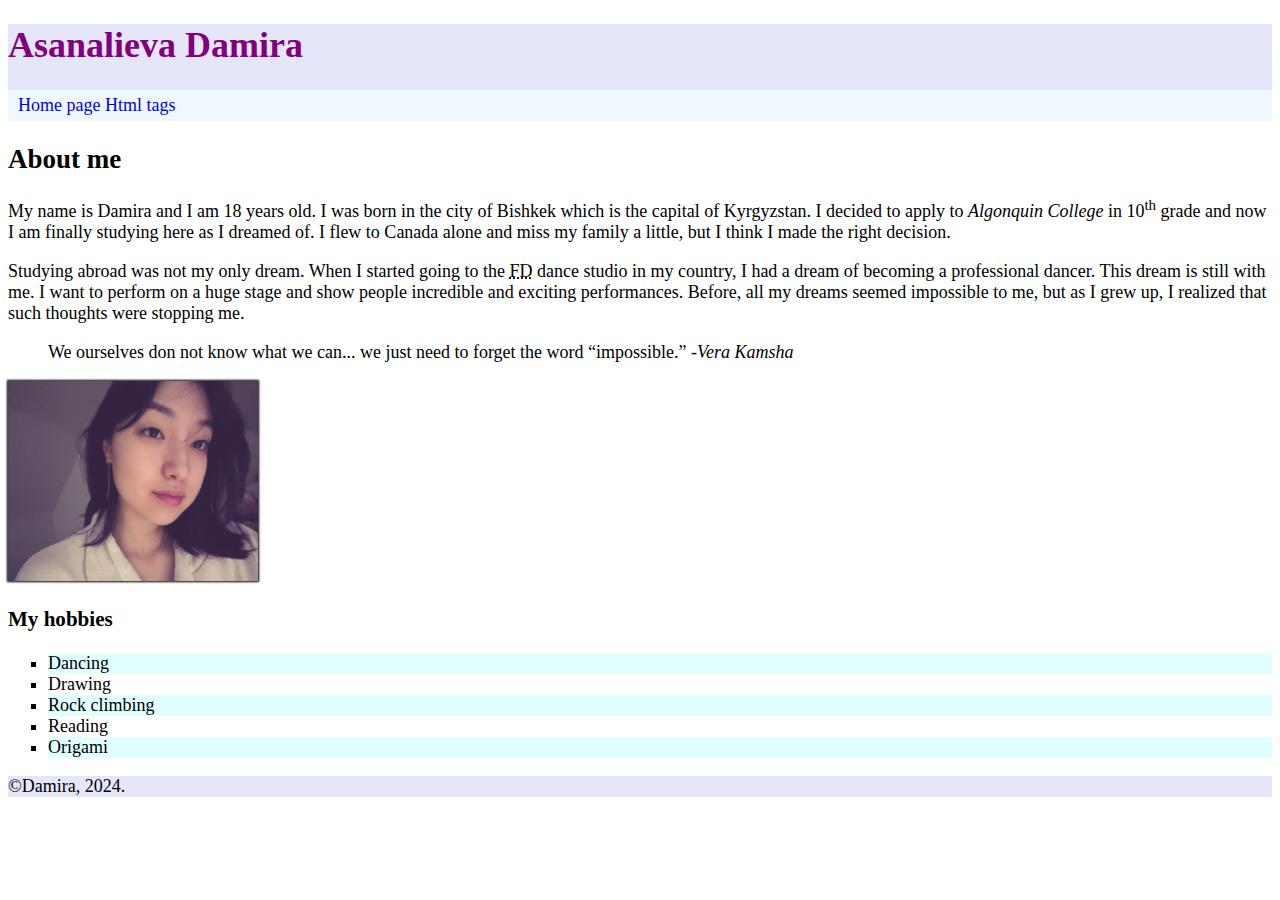
<file: html-assignment/index.html>
<!DOCTYPE html>
<html lang="en">
<head>
    <meta charset="UTF-8">
    <meta name="viewport" content="width=device-width, initial-scale=1.0">
    <title>Html assignment</title>
    <link href="css/main.css" rel="stylesheet">
</head>
<body>
    <header>
        <h1 class="site-title">Asanalieva Damira</h1>
        <nav>
            <ul>
                <li><a href="index.html">Home page</a></li>
                <li><a href="notes.html">Html tags</a></li>  
            </ul>
        </nav>
    </header>
    <main>
        <article>
            <h2>About me</h2>
            <p>My name is Damira and I am 18 years old. I was born in the city of Bishkek which is the capital of Kyrgyzstan. I decided to apply to <em>Algonquin College</em> in 10<sup>th</sup> grade and now I am finally studying here as I dreamed of. I flew to Canada alone and miss my family a little, but I think I made the right decision. </p>
            <p>Studying abroad was not my only dream. When I started going to the <abbr title="Fam Dance">FD</abbr> dance studio in my country, I had a dream of becoming a professional dancer. This dream is still with me. I want to perform on a huge stage and show people incredible and exciting performances. Before, all my dreams seemed impossible to me, but as I grew up, I realized that such thoughts were stopping me.</p>
            <blockquote>We ourselves don not know what we can... we just need to forget the word “impossible.” -<cite>Vera Kamsha</cite></blockquote>
            <img id="my-image" src="images/myself.jpg" width="250" height="200" alt="Image of myself">
            <h3>My hobbies</h3>            
            <ol id="My_hobbies">
                <li>Dancing</li>
                <li>Drawing</li>
                <li>Rock climbing</li>
                <li>Reading</li>
                <li>Origami</li>
            </ol>
        </article>
    </main>
    <footer>
        &copy;Damira, 2024.
    </footer>
</body>
</html>
</file>
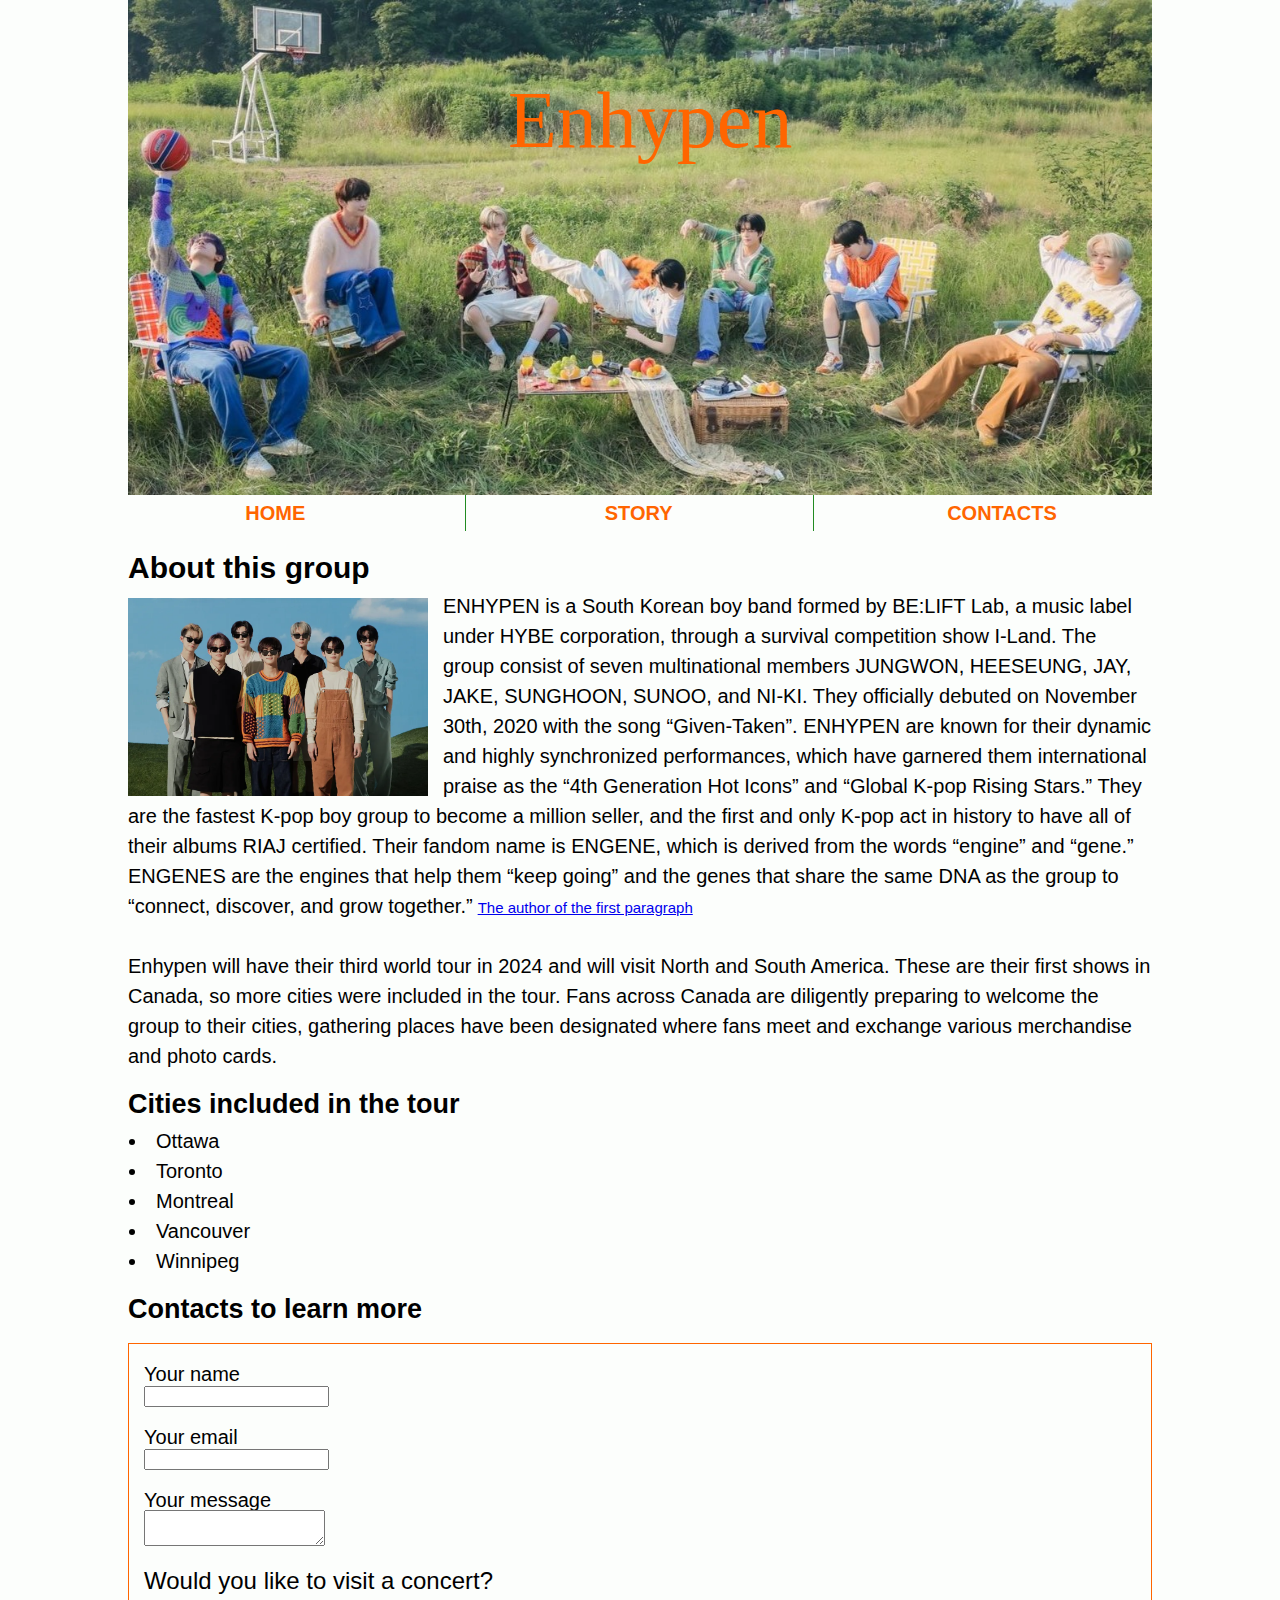
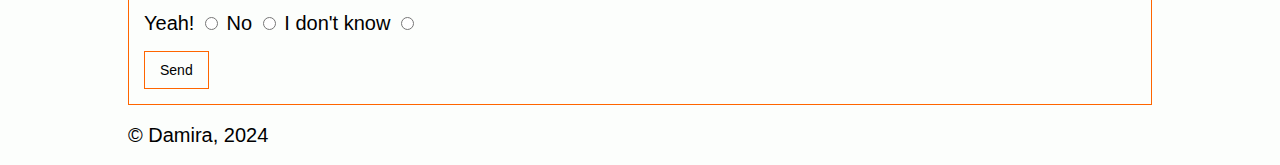
<file: midterm/index.html>
<!DOCTYPE html>
<html lang="en">
<head>
    <meta charset="UTF-8">
    <meta name="viewport" content="width=device-width, initial-scale=1.0">
    <title>Enhypen</title>
    <link href="css/main.css" rel="stylesheet"> 
</head>
<body>  
    <div> 
        <section id="home"></section> <!--first nav link-->
    </div>
    <div class="group"> <!--first conteiner for everything in body-->
        <header>
            <div class="img">
                <h1>Enhypen</h1>
                
                <img src="images/headerpic.jpg" alt="group photo" height="341" width="1024">
            </div>
            <nav class="navbar"> <!--the descendant combinator-->
                <ul>
                    <li><a href="#home">HOME</a></li>
                    <li><a href="#story">STORY</a></li>
                    <li><a href="#contacts ">CONTACTS</a></li>
                </ul>
            </nav>
        </header>
     <main>
        <article id="story"> <!--second nav link-->
            <div class="conteiner"> 
                <h2>About this group</h2>
                <img id="enhypen" src="images/paragraphpic.webp" alt="Photo of group">
                    <p>ENHYPEN is a South Korean boy band formed by BE:LIFT Lab, a music label under HYBE corporation, through a survival competition show I-Land. The group consist of seven multinational members JUNGWON, HEESEUNG, JAY, JAKE, SUNGHOON, SUNOO, and NI-KI.

                    They officially debuted on November 30th, 2020 with the song “Given-Taken”.  ENHYPEN are known for their dynamic and highly synchronized performances, which have garnered them international praise as the “4th Generation Hot Icons” and “Global K-pop Rising Stars.”  They are the fastest K-pop boy group to become a million seller, and the first and only K-pop act in history to have all of their albums RIAJ certified.
                    
                    Their fandom name is ENGENE, which is derived from the words “engine” and “gene.”  ENGENES are the engines that help them “keep going” and the genes that share the same DNA as the group to “connect, discover, and grow together.”<a href="https://www.enhypenguide.com/enhypen" target="_blank">The author of the first paragraph</a></p> 
                    <br>
                    <p>Enhypen will have their third world tour in 2024 and will visit North and South America. These are their first shows in Canada, so more cities were included in the tour.
                    Fans across Canada are diligently preparing to welcome the group to their cities, gathering places have been designated where fans meet and exchange various merchandise and photo cards.</p>
                    
            </div>
            <div>
                <h3>Cities included in the tour</h3> <!--facts-->
                <ul id="cities">
                    <li>Ottawa</li>
                    <li>Toronto</li>
                    <li>Montreal</li>
                    <li>Vancouver</li>
                    <li>Winnipeg</li>
                </ul>
            </div>
            <h4>Contacts to learn more</h4>
            <div>
                <section id="contacts"></section> <!--third nav link-->
            </div>
            <div class="forms">
                <form action="index.html" method="get"> 
                    <div class="name">
                        <label for="fullname">Your name</label> <!--contact info forms-->
                        <br>
                        <input id="fullname" type="text">
                    </div>
                    <div class="email">
                        <label for="email">Your email</label>
                        <br> <!--the space between text and form-->
                        <input id="email" type="email">
                    </div>
                    <div class="message">
                        <label for="message">Your message</label>
                        <br>
                        <textarea id="message"></textarea>
                    </div>
                    <h5>Would you like to visit a concert?</h5>
                    <div class="choice">
                        <label for="yes">Yeah!</label> <!--radio buttons for selection-->
                        <input type="radio" id="yes" name="concert" value="Yeah!">
                        <label for="no">No</label>
                        <input type="radio" id="no" name="concert" value="No">
                        <label for="idunno">I don't know</label>
                        <input type="radio" id="idunno" name="concert" value="I don't know">
                    </div>
                    <input type="submit" value="Send" class="button">   
                </form>
            </div>    
        </article>    
     </main>
     <footer>
        &copy; Damira, 2024
     </footer>
    </div>
</body>
</html>
</file>
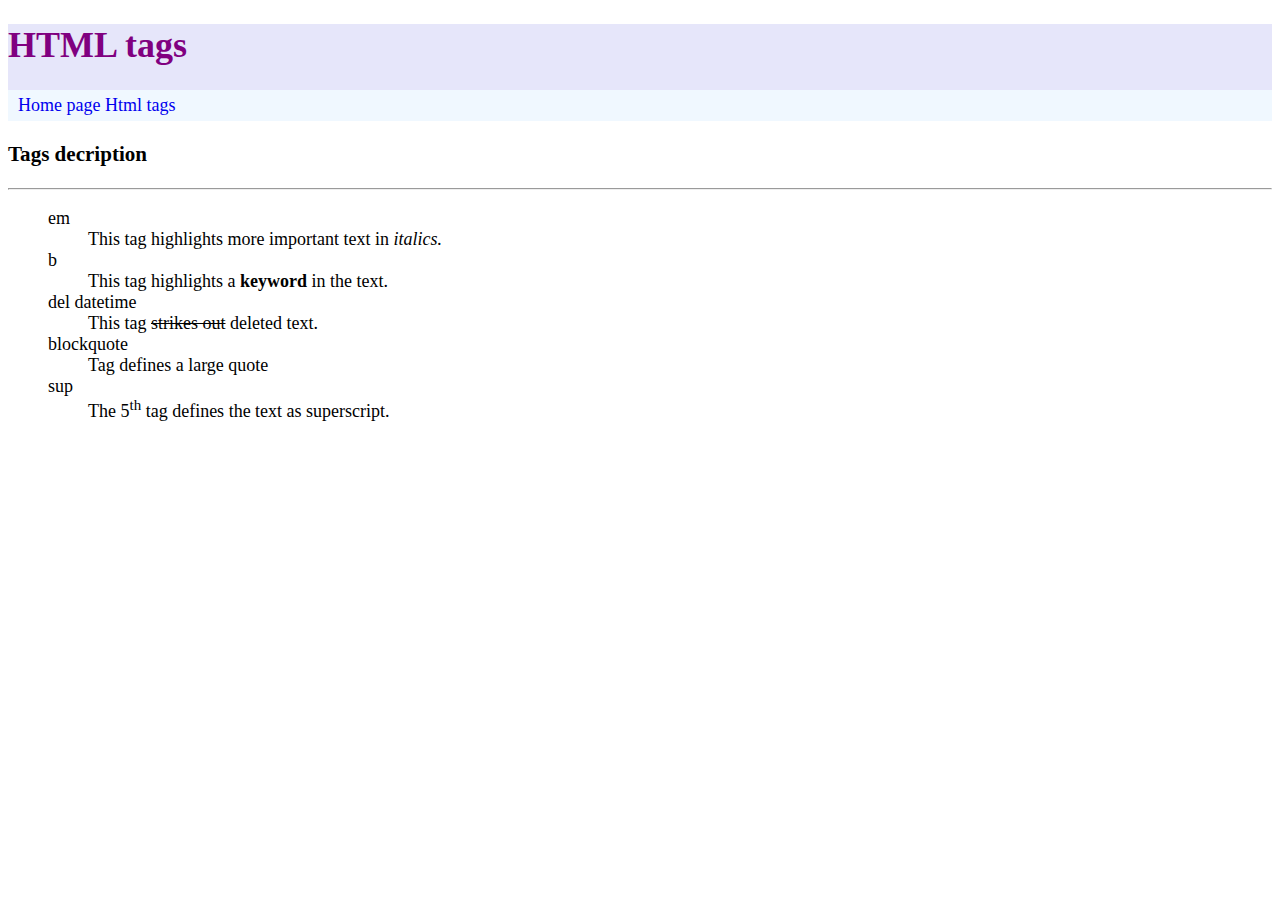
<file: html-assignment/notes.html>
<!DOCTYPE html>
<html lang="en">
<head>
    <meta charset="UTF-8">
    <meta name="viewport" content="width=device-width, initial-scale=1.0">
    <title>HTML</title>
    <link href="css/main.css" rel="stylesheet">
</head>
<body>
    <header>
        <h1 class="site-title">HTML tags</h1>
        <nav>
            <ul>
                <li><a href="index.html">Home page</a></li>
                <li><a href="notes.html">Html tags</a></li>  
            </ul>
        </nav>
    </header>
    <h3>Tags decription</h3>
    <hr>
    <ul>
        <dl>
        <dt>em</dt>
        <dd>This tag highlights more important text in <em>italics.</em></dd>   
        <dt>b</dt>
        <dd>This tag highlights a <b>keyword</b> in the text.</dd>       
        <dt>del datetime</dt>
        <dd>This tag <del datetime="2024-02-04T01:38:17-05:00">strikes out</del> deleted text.</dd>       
        <dt>blockquote</dt>
        <dd>Tag defines a large quote</dd>      
        <dt>sup</dt>
        <dd>The 5<sup>th</sup> tag defines the text as superscript.</dd></dl>
    </ul>
</body>
</html>
</file>
<file: html-assignment/css/main.css>
body {
    font-family: Brush Script MT, cursive;
    font-size: 18px;
}
header, footer {
    background-color: rgb(230, 230, 250);
}

.site-title {
    color: rgb(128, 0, 128);
}

#my-image {
    box-shadow: 0 0 2px 1px black;
}

#My_hobbies {
    list-style-type: square;
}

#My_hobbies li:nth-child(odd) {
    background-color: lightcyan;
}

nav ul {
    list-style-type: none;
    background-color: aliceblue;
    border: 5px lightblue;
    padding: 5px 10px;
}

nav a {
    text-decoration: none;
}

nav li {
    display: inline;
}

nav a:hover,
nav a:focus {
    background-color: lavender;
    color: black;
}
</file>
<file: midterm/css/main.css>
/* http://meyerweb.com/eric/tools/css/reset/ 
   v2.0 | 20110126
   License: none (public domain)
*/

html, body, div, span, applet, object, iframe,
h1, h2, h3, h4, h5, h6, p, blockquote, pre,
a, abbr, acronym, address, big, cite, code,
del, dfn, em, img, ins, kbd, q, s, samp,
small, strike, strong, sub, sup, tt, var,
b, u, i, center,
dl, dt, dd, ol, ul, li,
fieldset, form, label, legend,
table, caption, tbody, tfoot, thead, tr, th, td,
article, aside, canvas, details, embed, 
figure, figcaption, footer, header, hgroup, 
menu, nav, output, ruby, section, summary,
time, mark, audio, video {
	margin: 0;
	padding: 0;
	border: 0;
	font-size: 100%;
	font: inherit;
	vertical-align: baseline;
}
/* HTML5 display-role reset for older browsers */
article, aside, details, figcaption, figure, 
footer, header, hgroup, menu, nav, section {
	display: block;
}
body {
	line-height: 1;
}
ol, ul {
	list-style: none;
}
blockquote, q {
	quotes: none;
}
blockquote:before, blockquote:after,
q:before, q:after {
	content: '';
	content: none;
}
table {
	border-collapse: collapse;
	border-spacing: 0;
}


html{
    background-color: #fcfefc;
    font-size: 20px; 
}

body{
    font-family: 'Franklin Gothic Medium', 'Arial Narrow', Arial, sans-serif;
    margin: 0;
}

  /*.group editing for set everything in the middle*/
.group{
    max-width: 1024px; /*it is the width of the background picture become the width of whope page*/
    margin: 0 auto;
}

header{
    position: relative;  
}

img{
    width: 100%; /*adaptability of the image*/
    height: auto;
}

h1{
    color: #ff6500;
    font-size: 80px;
    font-family: fantasy;
    position: absolute;
    top: 80px;
    bottom: 30px;
    left: 380px;
}

.navbar{
    text-align: center;
    font-weight: 580;
    margin: 5px;
}

.navbar a{
    text-decoration: none;
    font-size: 20px;
    color: #ff6500;
}

.navbar li{
    display: inline;
}

.navbar li:first-child{
    border-right: 1px solid forestgreen;
    padding: 7px;
    margin: 120px;
    margin-left: 90px;
    padding-right: 160px
}

.navbar li:nth-child(2){
    border-right: 1px solid forestgreen;
    padding: 7px;
    margin: 120px;
    margin-left: 1px;
    padding-right: 140px;
}

.navbar li:last-child{
    margin: 0;
    margin-left: 3px;
    padding-right: 80px;
}

h2{
    font-family: 'Lucida Sans', 'Lucida Sans Regular', 'Lucida Grande', 'Lucida Sans Unicode', Geneva, Verdana, sans-serif;
    font-weight: 700;
    font-size: 30px;
    margin-top: 30px;
}

#enhypen{
    float: left;
    width: 300px;
    margin-right: 15px;
    margin-top: 15px;
}

p{
    font-family: 'Segoe UI', Tahoma, Geneva, Verdana, sans-serif;
    font-size: 20px;
    line-height: 30px;
    margin-top: 8px;
}

a{
    margin-left: 5px;
    font-size: 15px
}

h3{
    font-family: 'Lucida Sans', 'Lucida Sans Regular', 'Lucida Grande', 'Lucida Sans Unicode', Geneva, Verdana, sans-serif;
    font-size: 27px;
    margin-top: 20px;
    font-weight: 700
}

#cities{
    font-family: 'Segoe UI', Tahoma, Geneva, Verdana, sans-serif;
    line-height: 30px;
    list-style-type: disc; /*enumeration through dots*/
    list-style-position: inside; /*location inside*/
    margin: 8px 1px 20px 1px;
}

h4{
    font-family: 'Lucida Sans', 'Lucida Sans Regular', 'Lucida Grande', 'Lucida Sans Unicode', Geneva, Verdana, sans-serif;
    font-size: 27px;
    font-weight: 700;
}

.forms{
    margin-top: 20px;
    border: 1px solid #ff6500
}

.name{
    display: block;
    margin: 20px 15px; 
}

.email{
    display: block;
    margin: 20px 15px;
}

.message{
    display: block;
    margin: 20px 15px;
}

h5{
    font-family: 'Lucida Sans', 'Lucida Sans Regular', 'Lucida Grande', 'Lucida Sans Unicode', Geneva, Verdana, sans-serif;
    margin: 20px 15px;
    font-size: 24px ;
    font-weight: 500;
}

.choice{
    margin: 20px 15px 10px 15px;
    margin-bottom: 10px;
}

.button{
    font-size: 14px;
    font-weight: 500;
    text-align: center;
    background-color: #fcfefc;
    border: 1px solid #ff6500;
    margin: 8px 15px 15px 15px;
    padding: 10px 15px;
}

footer{
    margin: 20px 0 20px 0;
}
</file>
